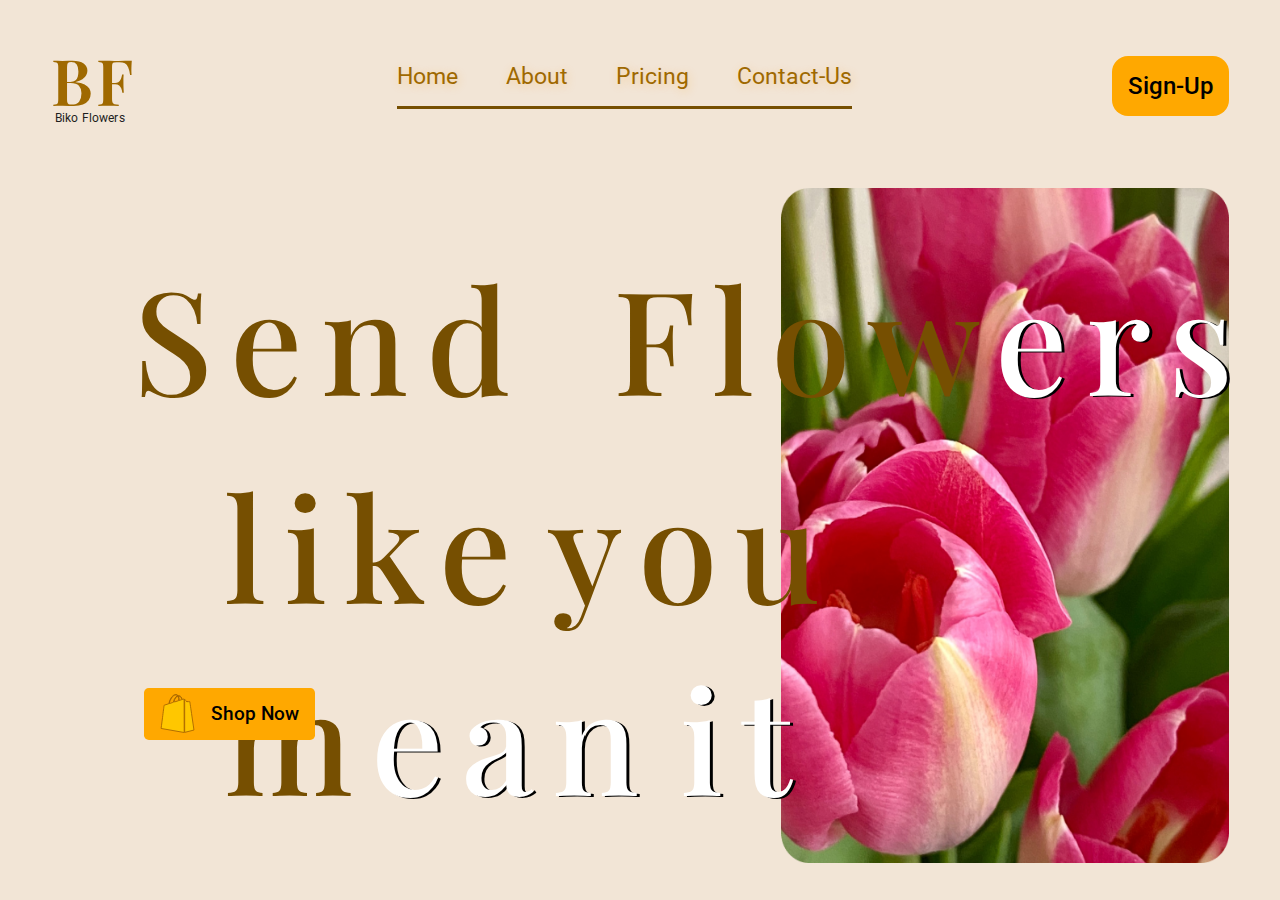
<file: Task-1(Landing Page)/index.html>
<!DOCTYPE html>
<html lang="en">
<head>
    <meta charset="UTF-8">
    <meta name="viewport" content="width=device-width, initial-scale=1.0">
    <title>Flower LAnding Page</title>
    <link rel="stylesheet" href="index.css">

<!-- Fonts-Link--------------------------------------------------------------------------------------------------------------------  -->
<link rel="preconnect" href="https://fonts.googleapis.com">
<link rel="preconnect" href="https://fonts.gstatic.com" crossorigin>
<link href="https://fonts.googleapis.com/css2?family=Playfair+Display&family=Roboto&display=swap" rel="stylesheet">


</head>
<body>
    

<nav>
<div class="logo">
    <h1 class="L-Heading">BF</h1>
    <h3>Biko Flowers</h3>
</div>

<div class="Nav-lists">
<ul>
    <li><a href="#">Home</a> </li>
    <li><a href="#">About</a> </li>
    <li><a href="#">Pricing</a> </li>
    <li><a href="#">Contact-Us</a> </li>
</ul>
</div>

<div class="Sign-Up">
<button>Sign-Up</button>
</div>

</nav>

<div class="Home">
<div class="Content">

<div class="H-1">
<h1>Send Flow<span>ers</span></h1>

</div>
<div class="H-2">
    <h1>like you m<span>ean it</span></h1>
</div>


</div>

<div class="Image">

    <img src="flower.png" alt="">
</div>

</div>
<button id="Shop"><svg xmlns="http://www.w3.org/2000/svg" width="35" height="39" viewBox="0 0 35 39" fill="none">
    <path d="M22.1545 5.11159L22.2773 5.52123L22.6853 5.39306L23.8256 5.03487C23.8787 5.0195 23.9841 4.9992 24.0879 5.00242C24.0986 5.00275 24.1085 5.0033 24.1178 5.00402L24.2036 38.4243L24.115 38.491L1.13265 34.458L1.20274 33.908L1.52263 31.3984C1.78783 29.3181 2.14253 26.5362 2.50054 23.7301C3.21664 18.1172 3.9453 12.4124 3.99828 12.0233C4.03448 11.7607 4.06009 11.5921 4.09245 11.4678C4.12283 11.3511 4.15054 11.31 4.16995 11.2883C4.19189 11.2637 4.23794 11.2252 4.3678 11.1692C4.50118 11.1118 4.68306 11.0519 4.95627 10.9647C4.95659 10.9646 4.95691 10.9645 4.95723 10.9644L8.60523 9.81781L8.86013 9.73769L8.89677 9.47301C9.11611 7.88864 9.89171 5.8114 10.9192 4.15507C12.3838 1.79521 14.1215 0.57689 15.7692 0.528659L15.7692 0.528658C16.6131 0.503852 17.2961 0.789105 17.8341 1.37288C17.8725 1.41508 17.9095 1.45851 17.9452 1.50309L18.0888 1.68231L18.3172 1.65916L18.3245 1.65842C18.3349 1.65756 18.345 1.65672 18.3548 1.6559C18.4415 1.64866 18.5067 1.64322 18.5724 1.64322H18.5765C19.8154 1.64529 20.8765 2.34894 21.6358 3.81789C21.8471 4.23222 22.0207 4.66524 22.1545 5.11159ZM17.016 2.07835H18.3006L17.1419 1.30514C16.7455 1.04064 16.2905 0.926463 15.7837 0.936998L15.7837 0.936983L15.7802 0.937087C14.137 0.985118 12.6921 2.2916 11.6152 3.83632C10.5217 5.40493 9.7159 7.34687 9.38588 8.91332L9.23715 9.6193L9.92545 9.40303L12.6662 8.54184L12.6663 8.54181L13.1558 8.38813L13.3976 8.31219L13.4442 8.06304C13.792 6.20413 14.6645 4.2905 15.7787 3.07897L15.7787 3.07899L15.7822 3.07515C16.1387 2.67787 16.5553 2.34145 17.016 2.07835ZM13.9764 7.45439L14.3167 7.54172L14.3841 7.98143H14.3853H14.7127L14.7359 7.89124L18.4447 6.72556L18.7366 6.63382L18.7402 6.32786C18.7527 5.27554 18.6437 3.65684 18.0876 2.4806L17.9153 2.11609L17.5433 2.27154C16.9186 2.53254 16.4108 2.98054 16.0597 3.36168L16.059 3.36236C15.1165 4.38996 14.3681 5.92834 13.9764 7.45439ZM19.1283 5.94228L19.1362 6.50911L19.677 6.339L21.5057 5.76372L21.9043 5.63834L21.783 5.23852C21.6307 4.73646 21.3687 4.04591 20.9481 3.43756C20.5278 2.82975 19.9192 2.26286 19.0672 2.09849L18.3223 1.9548L18.5929 2.66351C19.0039 3.74003 19.1152 5.00781 19.1283 5.94228Z" fill="#FFC700" stroke="#A26100" stroke-width="0.844203"/>
    <path d="M27.0416 7.2067L27.035 7.62875L27.0351 7.62876L27.0354 7.62876L27.0369 7.62878L27.0427 7.62888L27.0655 7.62924L27.1521 7.63062L27.4624 7.63564C27.7198 7.63984 28.0644 7.64556 28.4133 7.65163C28.7624 7.6577 29.1154 7.66412 29.3898 7.66972C29.5271 7.67253 29.6441 7.67511 29.7309 7.67734C29.7697 7.67834 29.8019 7.67925 29.8269 7.68006C29.9177 8.30895 30.9244 15.2192 31.9272 22.1014L33.3622 31.9486L33.8345 35.1893L33.9586 36.0409L24.6448 38.3909V5.43416C24.903 5.68991 25.2457 6.0284 25.5779 6.35617C25.8768 6.65115 26.1687 6.93895 26.3858 7.153L26.647 7.41045L26.7197 7.4821L26.7388 7.50093L26.7437 7.50575L26.7449 7.50697L26.7452 7.50728L26.7453 7.50735L27.0416 7.2067ZM27.0416 7.2067L27.0349 7.62875L26.8658 7.62609L26.7453 7.50738L27.0416 7.2067Z" fill="#FFC700" stroke="#A26100" stroke-width="0.844203"/>
  </svg>Shop Now</button>
</body>
</html>
</file>
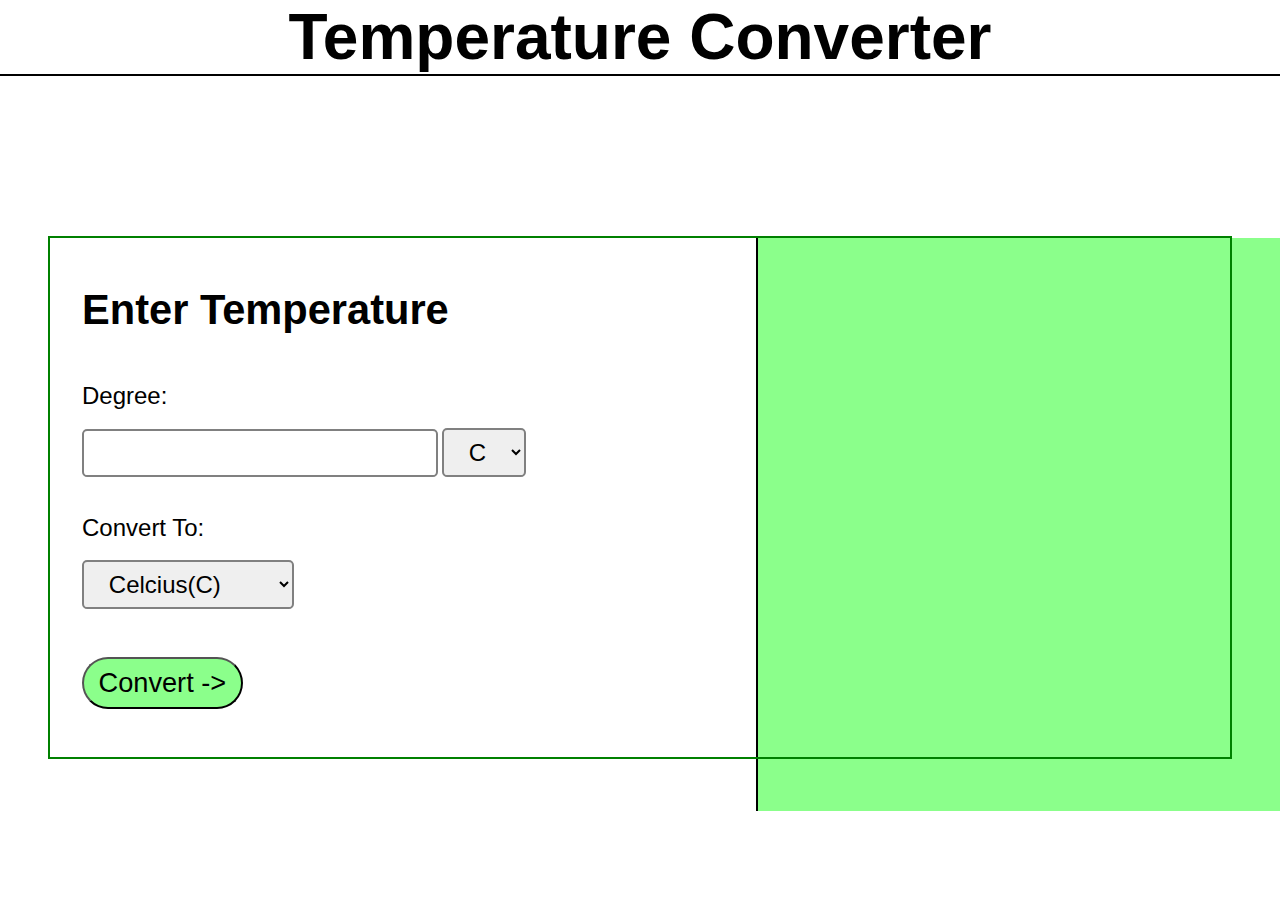
<file: Task-3(Temperature Converter)/index.html>
<!DOCTYPE html>
<html lang="en">
<head>
    <meta charset="UTF-8">
    <meta name="viewport" content="width=device-width, initial-scale=1.0">
    <title>Temperature Converter</title>
    <link rel="stylesheet" href="index.css">
</head>
<body>

<h1 id="Su">Temperature Converter</h1>

<div class="Main-Div">

<div class="Calculator">

<h1>Enter Temperature</h1>

<form action="/">

    <div class="Numbers">
    <label for="Name">Degree:</label> <br>
    <input id="Number" type="number" required maxlength="6"> 
        <select name="Convert-of" id="Convert-of">
        <option value="C">C</option>
        <option value="F">F</option>
    </select>
</div>
    <div class="Convert-t">
    <label for="To">Convert To:</label> <br>
    <select name="Convert-to" id="Convert-to">
        <option value="C">Celcius(C)</option>
        <option value="F">Fahrenheit(F)</option>
    </select>
</div>

</form>

<Button type="button" id="button">Convert -></Button>
</div>



<div class="Result">

    <h1 id="Converter">    </h1>
</div>







</div>
<script src="index.js"></script>
</body>
</html>
</file>
<file: Task-1(Landing Page)/index.css>
*{
    margin: 0;
    padding: 0;
    box-sizing: border-box;
    font-family: 'Playfair Display', serif;
}

body{
    background-color: var(--color-1);
}

:root{

--color-1: #f2e5d6;
--color-2: #9F6900;
--color-3: #FFA800;
--color-4: #764f01;
--color-5:#FFA800;
--text-color:#1E1E1E;


}

a,button{
    font-family: 'Roboto', sans-serif;
}

nav{
    display: flex;
    justify-content: space-between;
    align-items: center;
    width: 92%;
 margin: auto;
 margin-top: 3rem;
}

.logo{
display: flex;
flex-direction: column;
line-height: 1;

}

.logo h1{
font-size: 4rem;
letter-spacing: 0.2rem;
font-weight: 600;
color: var(--color-2);

}

.logo h3{
    margin: 0;
    font-size: 0.75rem;
    font-weight: 400;
    letter-spacing: 0.01rem;
    font-family: Roboto;
    color: #1E1E1E;
    padding-left: 0.23rem;
}

.Nav-lists ul{
    display: flex;
    gap: 3rem;
    color: var(--color-2);
}

.Nav-lists{
border-bottom: 1px solid var(--color-4);
padding-bottom: 1rem;
border-width: 0.2rem;

}

.Nav-lists ul li{
    list-style: none;
}

.Nav-lists ul li a{
color: var(--color-2);
text-transform: capitalize;
text-shadow: 1px 2px 10px rgba(255, 160, 17, 0.29);
font-family: Roboto;
font-size: 1.445rem;
font-style: normal;
font-weight: 400;
text-decoration: none;
line-height: normal;
transform: scale(1.5);
transition: all 0.5s;
}





.Nav-lists ul li a:hover{
font-size: 1.854rem;
text-decoration: underline;
font-weight: 600;
}




.Sign-Up button{

    padding: 1rem;
    border-radius: 1rem;
    border: none;
    font-size: 1.5rem;
    background-color: var(--color-3);
    cursor: pointer;
    font-weight: 500;
}

.Home{
    display: flex;
    justify-content: space-between;
    align-items: center;
    width: 92%;
    margin: auto;
    margin-top: 4rem;
}

.H-1,.H-2{
    position: absolute;
    font-size: 4.5rem;
   
}
.H-1{
    top: 15rem;
    letter-spacing: 1.1rem;
    left: 8.3rem;
    word-spacing: 2rem;
    font-weight: 400;
}

.H-1 h1,.H-2 h1{
font-weight: 500;
color: var(--color-4);


}

.H-1 h1 span,.H-2 h1 span{
    color: white;
    font-weight: 500;
    text-shadow: 3px 1px black;
}
.H-2{
    letter-spacing: 1.1rem;
    left: 14rem;
    top: 28rem;
    word-spacing: -1.8rem;
}

.Home .Image img{
    width: 100%;
    height: 75vh;
}

.Image{
    flex-basis: 38%;
}

#Shop{
    padding: 0.4rem 1rem;
    display: flex;
    align-items: center;
    justify-content: space-between;
    flex-direction: row;
    gap: 1rem;
    font-size: 1.2rem;
    border-radius: 0.3rem;
    background-color: var(--);
    background-color: var(--color-3);
    font-weight: 500;
    border: none;
    position: absolute;
    top: 43rem;
    left: 9rem;
    cursor: pointer;
}
</file>
<file: Task-3(Temperature Converter)/index.css>
*{
    margin: 0;
    box-sizing: border-box;
    padding: 0;
    font-family: sans-serif;
}

#Su{
    text-align: center;
    border-bottom: 2px solid black;
    font-size: 4rem;
}

.Main-Div{
    /* width: 100%; */
    display: flex;
    align-items: center;
    justify-content: space-between;
   padding-left: 2rem;
    border: 2px solid green;
    margin: 10rem 3rem;
    padding-right: 0;  
    padding-bottom: 0;
    padding-top: 0;
}

.Calculator{
    flex-basis: 50%;
display: flex;
flex-direction: column;
gap: 3rem;
}

.Calculator h1{
font-size: 2.6rem;
margin-top: 3rem;
}

form{
   display: flex; 
   flex-direction: column;
   gap: 2.3rem;
}

form label{
    font-size: 1.5rem;
    display: block;
    /* margin-bottom: 6rem; */
}

#Number,#Convert-of,#Convert-to{
    border: 2px solid grey;
    padding: 0.5rem 1.3rem;
    font-size: 1.5rem;
    border-radius: 0.32rem;
}
  

button{
    display: block;
    width: 28%;
    cursor: pointer;
    background: #8bff8b;
    padding: 0.5rem;
    font-size: 1.7rem;
    border-radius: 2rem;
    /* margin: auto; */
    color: black;
    margin-bottom: 3rem;
    /* border: 1px solid grey; */
}

.Result{
   text-align: center;
   width: 50%;
   margin: auto;
   font-size: 4.5rem;
   color: black;
   font-weight: 500;
}

.Result::before{
    content: "";
    background-color: #8bff8b;
    height: 63.7%;
    width: 47%;
    position: absolute;
    top: 237.98px;
    left: 755.8px;
    z-index: -1;
    border-left: 2px solid black;
    
}
</file>
